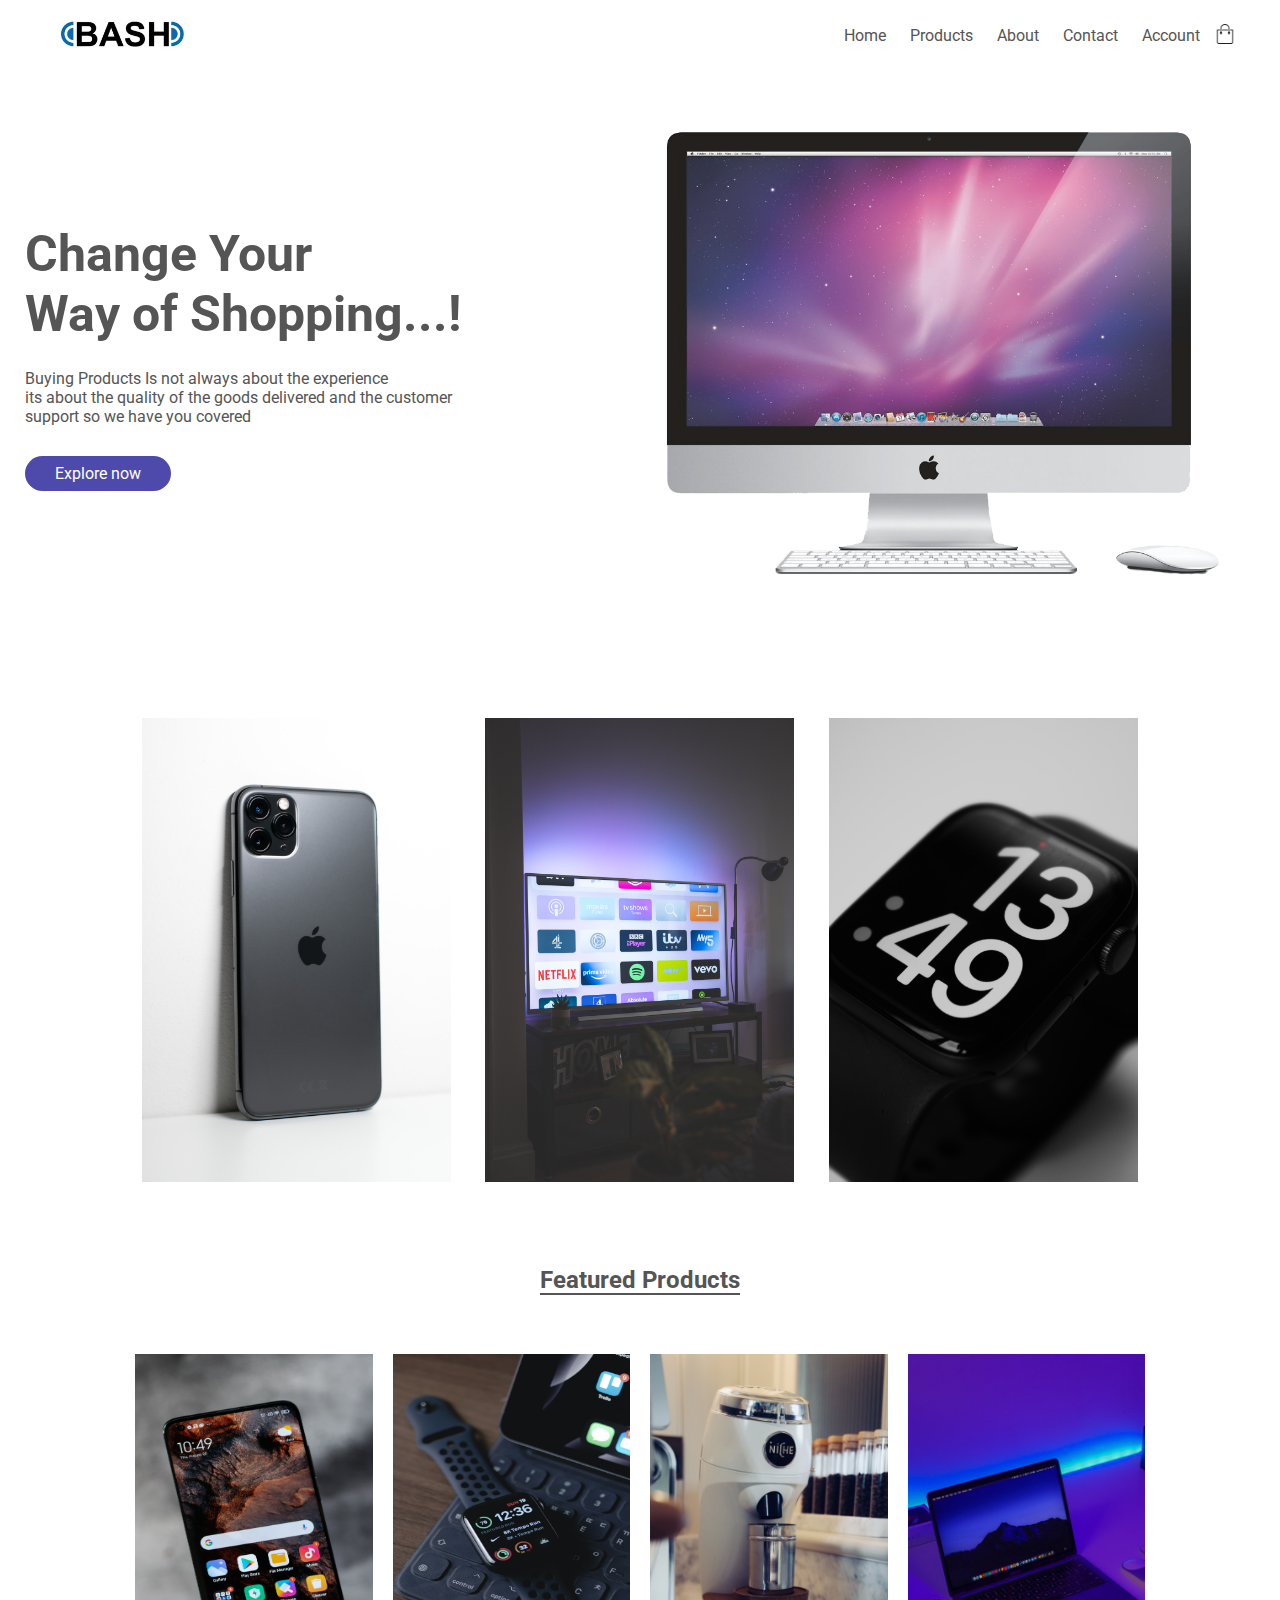
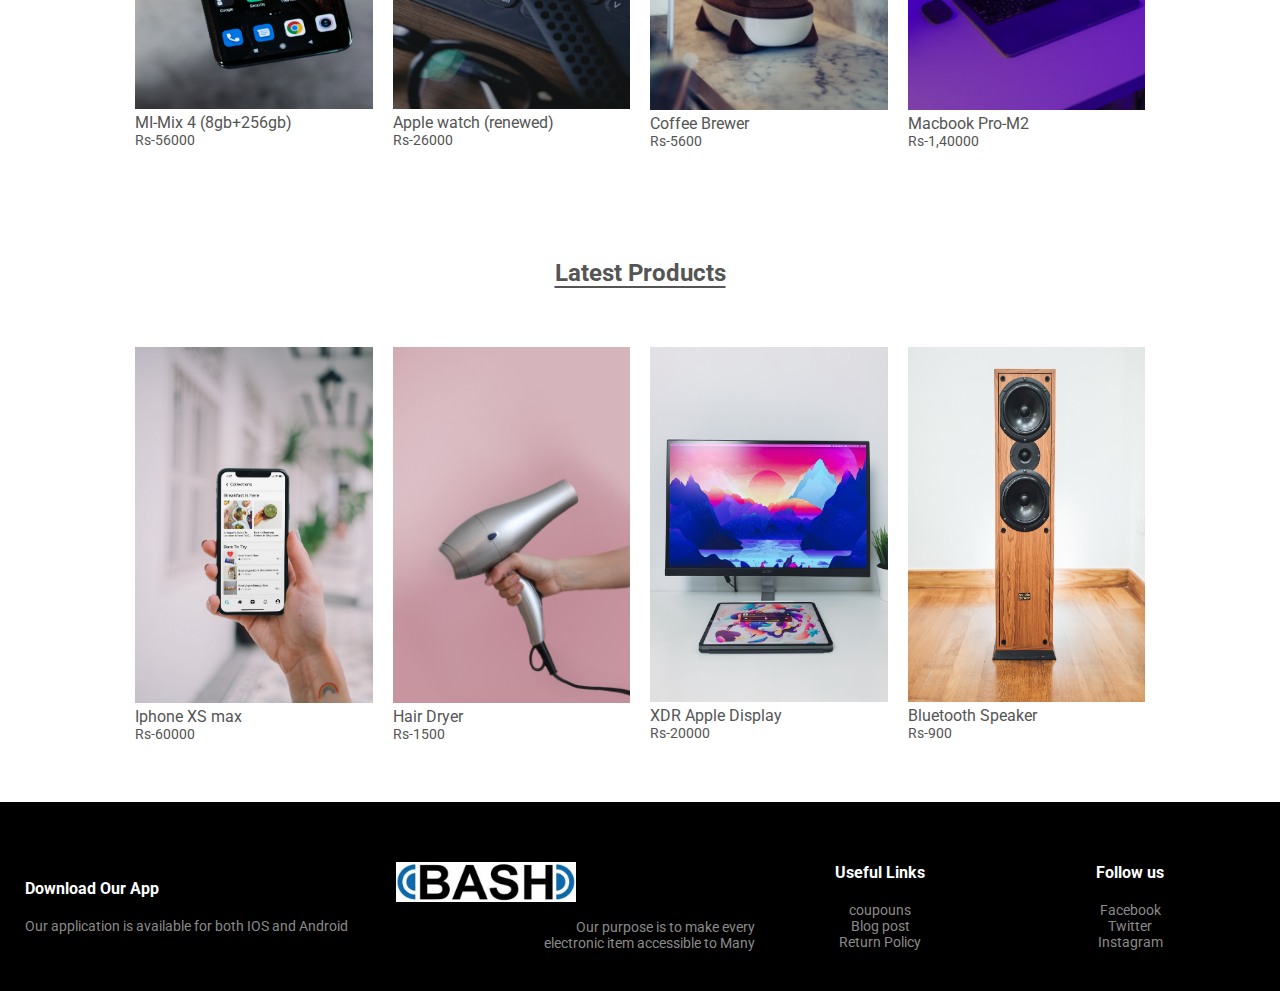
<file: project-main/index.html>
<!DOCTYPE html>
<head>
    <title>Bluebash | Ecommerce</title>
    <link rel="stylesheet" href="style.css">
    <link rel="preconnect" href="https://fonts.googleapis.com">
<link rel="preconnect" href="https://fonts.gstatic.com" crossorigin>
<link href="https://fonts.googleapis.com/css2?family=Roboto&display=swap" rel="stylesheet">
</head>
<body>
    <div class="header">
    <div class="container">
    <div class="navbar">
        <div class="logo">
           <img src="images/logo.jpg" width="125px"> 
        </div>
        <nav>
            <ul>
                <li><a href="">Home</li>
                <li><a href="products.html">Products</li>
                <li><a href="about.html">About</li>
                <li><a href="">Contact</li>
                <li><a href="signup.html">Account</li>                    
            </ul>
        </nav>
        <img src="images/cart.png" width="20px" height="20px">
    </div>
    <div class="row">
        <div class="col-2">
            <h1>Change Your <br> Way of Shopping...!</h1>
            <p>Buying Products Is not always about the experience <br>its about the quality of the goods delivered and the customer<br> support so we have you covered
            </p>
            <a href=".small-container" class="btn"> Explore now </a>
        </div>
        <div class="col-2">
            <img src="images/image1.png" style="width:600px;">
        </div>
    </div>
    </div>
    </div>
<div class="categories">
    <div class="small-container">
    <div class="row">
        <div class="col-3">
            <img src="images/category-1.jpg">
        </div>
        <div class="col-3">
            <img src="images/category-2.jpg">
        </div>
        <div class="col-3">
            <img src="images/category-3.jpg">
        </div>
    </div>
</div>
<div class="small-container">
    <h2 style="text-align: center;margin-bottom: 50px;margin-top: 50px;color: #555;text-decoration: underline;text-underline-offset: 5px;">Featured Products</h2>
    <div class="row">
        <div class="col-4">
            <img src="images/product-1.jpg" style="height:355px ;">
            <h4>MI-Mix 4 (8gb+256gb)</h4>
            <p>Rs-56000</p>
        </div>
        <div class="col-4">
            <img src="images/product-2.jpg" style="height:355px ;">
            <h4>Apple watch (renewed)</h4>
            <p>Rs-26000</p>
        </div>
        <div class="col-4">
            <img src="images/product-3.jpg">
            <h4>Coffee Brewer</h4>
            <p>Rs-5600</p>
        </div>
        <div class="col-4">
            <img src="images/product-4.jpg">
            <h4>Macbook Pro-M2</h4>
            <p>Rs-1,40000</p>
        </div>
    </div>
    <h2 class="title" style="text-align: center;margin-bottom: 50px;margin-top: 50px;color: #555;text-decoration: underline;text-underline-offset: 5px;"">Latest Products</h2>
    <div class="row">
        <div class="col-4">
            <img src="images/product-5.jpg">
            <h4>Iphone XS max</h4>
            <p>Rs-60000</p>
        </div>
        <div class="col-4">
            <img src="images/product-6.jpg">
            <h4>Hair Dryer</h4>
            <p>Rs-1500</p>
        </div>
        <div class="col-4">
            <img src="images/product-7.jpg" style="height:355px;">
            <h4>XDR Apple Display</h4>
            <p>Rs-20000</p>
        </div>
        <div class="col-4">
            <img src="images/product-8.jpg" style="height: 355px;">
            <h4>Bluetooth Speaker</h4>
            <p>Rs-900</p>
        </div>
    </div>
</div>
<div class="footer">
    <div class="container">
        <div class="row">
            <div class="footer-col-1">
                <h3>Download Our App</h3>
                <p>Our application is available for both IOS and Android</p>
            </div>
            <div class="footer-col-2">
                <img src="images/logo.jpg"
                <p>Our purpose is to make every electronic item accessible to Many</p>
            </div>
            <div class="footer-col-3">
                <h3>Useful Links</h3>
                <ul>
                    <li>coupouns</li>
                    <li>Blog post</li>
                    <li>Return Policy</li>
                </ul>
            </div>
            <div class="footer-col-4">
                <h3>Follow us</h3>
                <ul>
                    <li>Facebook</li>
                    <li>Twitter</li>
                    <li>Instagram</li>
                </ul>
            </div>
        </div>
    </div>
</div>


</body>
</html>
</file>
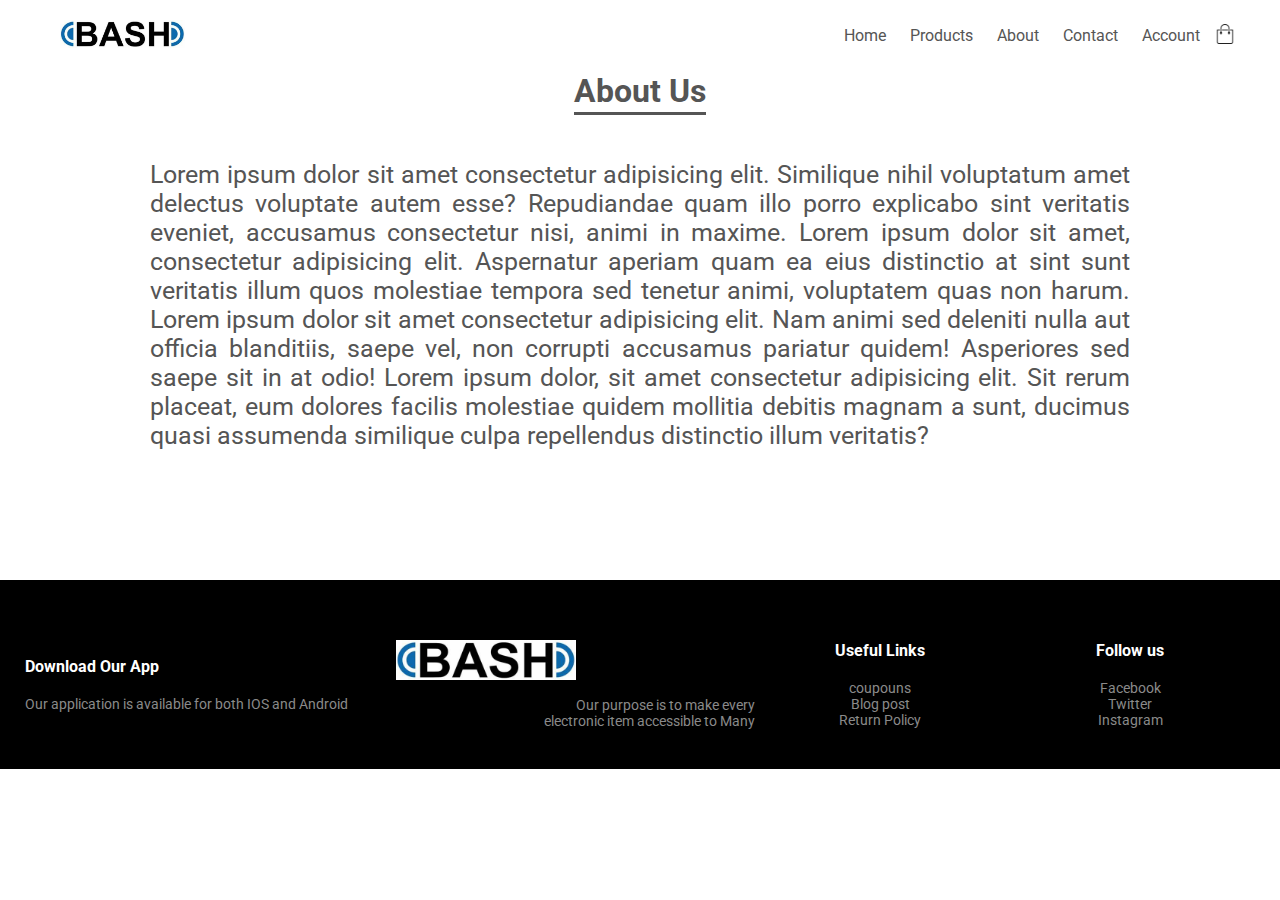
<file: project-main/about.html>
<!DOCTYPE html>
<head>
    <title>Bluebash | Ecommerce</title>
    <link rel="stylesheet" href="style.css">
    <link rel="preconnect" href="https://fonts.googleapis.com">
<link rel="preconnect" href="https://fonts.gstatic.com" crossorigin>
<link href="https://fonts.googleapis.com/css2?family=Roboto&display=swap" rel="stylesheet">
</head>
<body>
    <div class="header">
    <div class="container">
    <div class="navbar">
        <div class="logo">
           <img src="images/logo.jpg" width="125px"> 
        </div>
        <nav>
            <ul>
                <li><a href="index.html">Home</li>
                <li><a href="products.html">Products</li>
                <li><a href="">About</li>
                <li><a href="">Contact</li>
                <li><a href="signup.html">Account</li>                    
            </ul>
        </nav>
        <img src="images/cart.png" width="20px" height="20px">
    </div>
</div>
<div class="about-us">
<h1 style="text-align: center; text-decoration: underline;text-underline-offset: 10px;">About Us</h1>
<p style="margin-top: 50px;margin-bottom:130px;margin-left: 150px;margin-right: 150px;font-size: 25px;text-align: justify;">Lorem ipsum dolor sit amet consectetur adipisicing elit. Similique nihil voluptatum amet delectus voluptate autem esse? Repudiandae quam illo porro explicabo sint veritatis eveniet, accusamus consectetur nisi, animi in maxime.
    Lorem ipsum dolor sit amet, consectetur adipisicing elit. Aspernatur aperiam quam ea eius distinctio at sint sunt veritatis illum quos molestiae tempora sed tenetur animi, voluptatem quas non harum. Lorem ipsum dolor sit amet consectetur adipisicing elit. Nam animi sed deleniti nulla aut officia blanditiis, saepe vel, non corrupti accusamus pariatur quidem! Asperiores sed saepe sit in at odio!
    Lorem ipsum dolor, sit amet consectetur adipisicing elit. Sit rerum placeat, eum dolores facilis molestiae quidem mollitia debitis magnam a sunt, ducimus quasi assumenda similique culpa repellendus distinctio illum veritatis?
</p>
</div>

<div class="footer">
    <div class="container">
        <div class="row">
            <div class="footer-col-1">
                <h3>Download Our App</h3>
                <p>Our application is available for both IOS and Android</p>
            </div>
            <div class="footer-col-2">
                <img src="images/logo.jpg"
                <p>Our purpose is to make every electronic item accessible to Many</p>
            </div>
            <div class="footer-col-3">
                <h3>Useful Links</h3>
                <ul>
                    <li>coupouns</li>
                    <li>Blog post</li>
                    <li>Return Policy</li>
                </ul>
            </div>
            <div class="footer-col-4">
                <h3>Follow us</h3>
                <ul>
                    <li>Facebook</li>
                    <li>Twitter</li>
                    <li>Instagram</li>
                </ul>
            </div>
        </div>
    </div>
</div>


</body>
</html>
</file>
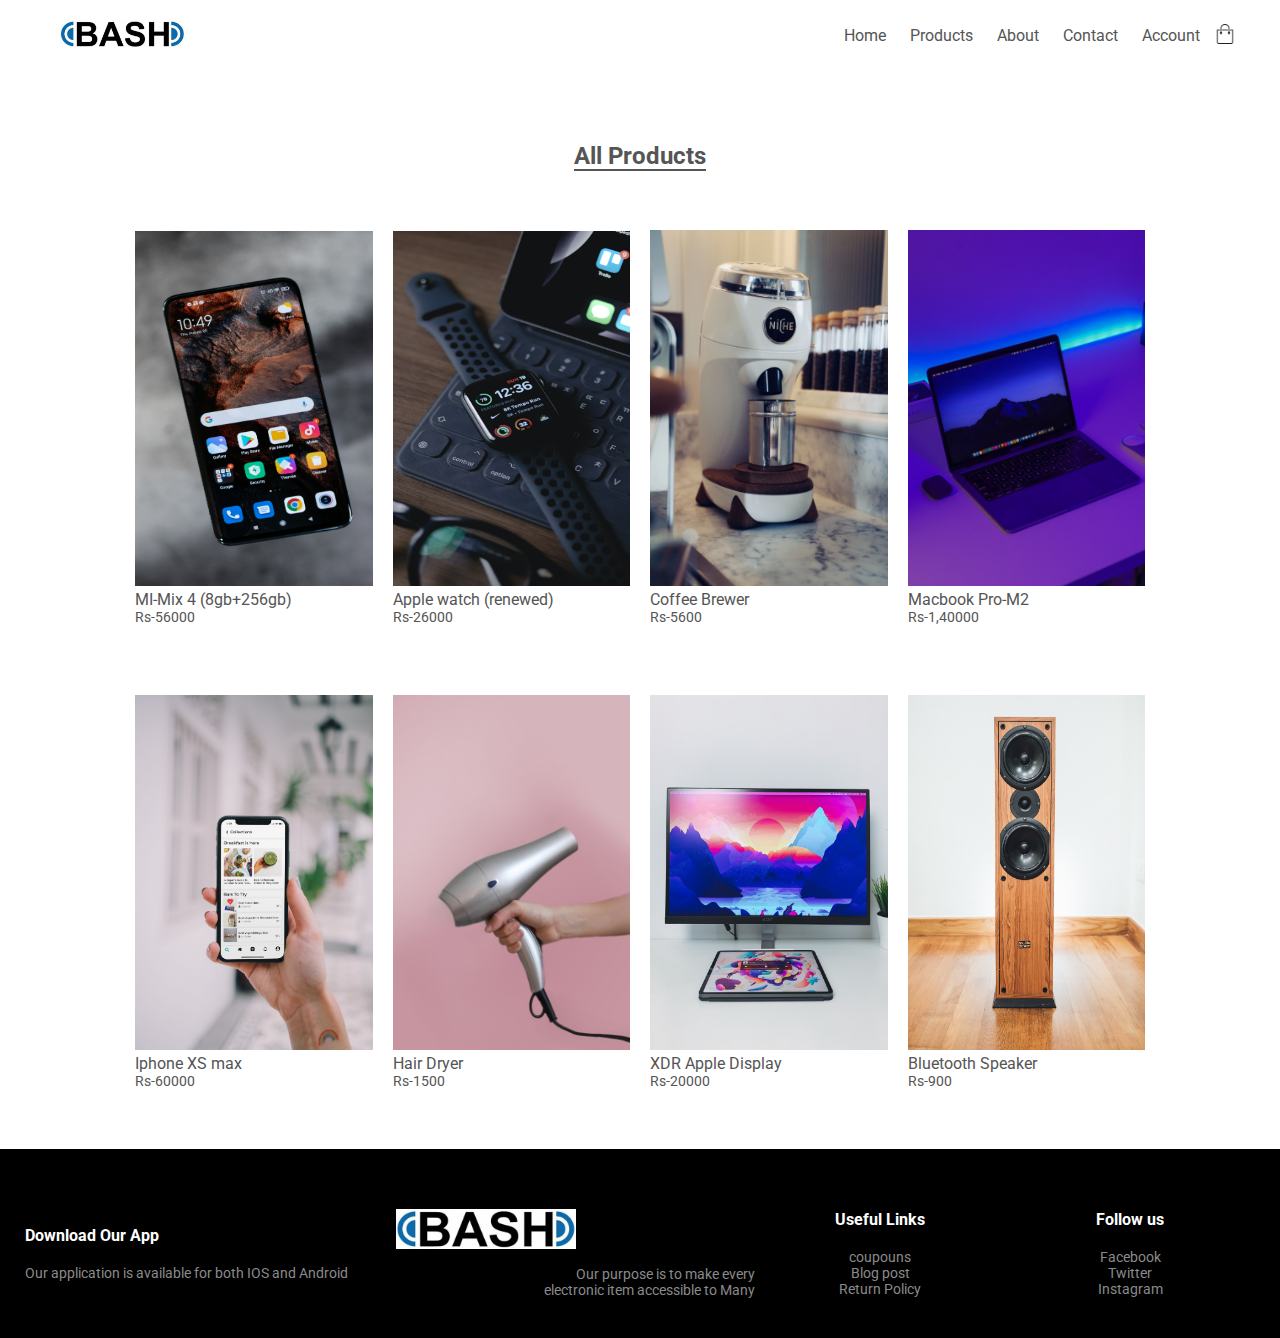
<file: project-main/products.html>
<!DOCTYPE html>
<head>
    <title>All Products Bluebash | Ecommerce</title>
    <link rel="stylesheet" href="style.css">
    <link rel="preconnect" href="https://fonts.googleapis.com">
<link rel="preconnect" href="https://fonts.gstatic.com" crossorigin>
<link href="https://fonts.googleapis.com/css2?family=Roboto&display=swap" rel="stylesheet">
</head>
<body>
    <div class="header">
    <div class="container">
    <div class="navbar">
        <div class="logo">
           <img src="images/logo.jpg" width="125px"> 
        </div>
        <nav>
            <ul>
                <li><a href="index.html">Home</li>
                <li><a href="">Products</li>
                <li><a href="about.html">About</li>
                <li><a href="">Contact</li>
                <li><a href="signup.html">Account</li>                    
            </ul>
        </nav>
        <img src="images/cart.png" width="20px" height="20px">
    </div>
    </div>
    </div>
<div class="categories">
<div class="small-container">
    <h2 style="text-align: center;margin-bottom: 50px;margin-top: 50px;color: #555;text-decoration: underline;text-underline-offset: 5px;">All Products</h2>
    <div class="row">
        <div class="col-4">
            <img src="images/product-1.jpg" style="height: 355px;">
            <h4>MI-Mix 4 (8gb+256gb)</h4>
            <p>Rs-56000</p>
        </div>
        <div class="col-4">
            <img src="images/product-2.jpg" style="height:355px ;">
            <h4>Apple watch (renewed)</h4>
            <p>Rs-26000</p>
        </div>
        <div class="col-4">
            <img src="images/product-3.jpg">
            <h4>Coffee Brewer</h4>
            <p>Rs-5600</p>
        </div>
        <div class="col-4">
            <img src="images/product-4.jpg">
            <h4>Macbook Pro-M2</h4>
            <p>Rs-1,40000</p>
        </div>
        <div class="col-4">
            <img src="images/product-5.jpg" style="height: 355px;">
            <h4>Iphone XS max</h4>
            <p>Rs-60000</p>
        </div>
        <div class="col-4">
            <img src="images/product-6.jpg" style="height: 355px;">
            <h4>Hair Dryer</h4>
            <p>Rs-1500</p>
        </div>
        <div class="col-4">
            <img src="images/product-7.jpg" style="height: 355px;">
            <h4>XDR Apple Display</h4>
            <p>Rs-20000</p>
        </div>
        <div class="col-4">
            <img src="images/product-8.jpg" style="height: 355px;">
            <h4>Bluetooth Speaker</h4>
            <p>Rs-900</p>
        </div>
    </div>
</div>
<div class="footer">
    <div class="container">
        <div class="row">
            <div class="footer-col-1">
                <h3>Download Our App</h3>
                <p>Our application is available for both IOS and Android</p>
            </div>
            <div class="footer-col-2">
                <img src="images/logo.jpg"
                <p>Our purpose is to make every electronic item accessible to Many</p>
            </div>
            <div class="footer-col-3">
                <h3>Useful Links</h3>
                <ul>
                    <li>coupouns</li>
                    <li>Blog post</li>
                    <li>Return Policy</li>
                </ul>
            </div>
            <div class="footer-col-4">
                <h3>Follow us</h3>
                <ul>
                    <li>Facebook</li>
                    <li>Twitter</li>
                    <li>Instagram</li>
                </ul>
            </div>
        </div>
    </div>
</div>


</body>
</html>
</file>
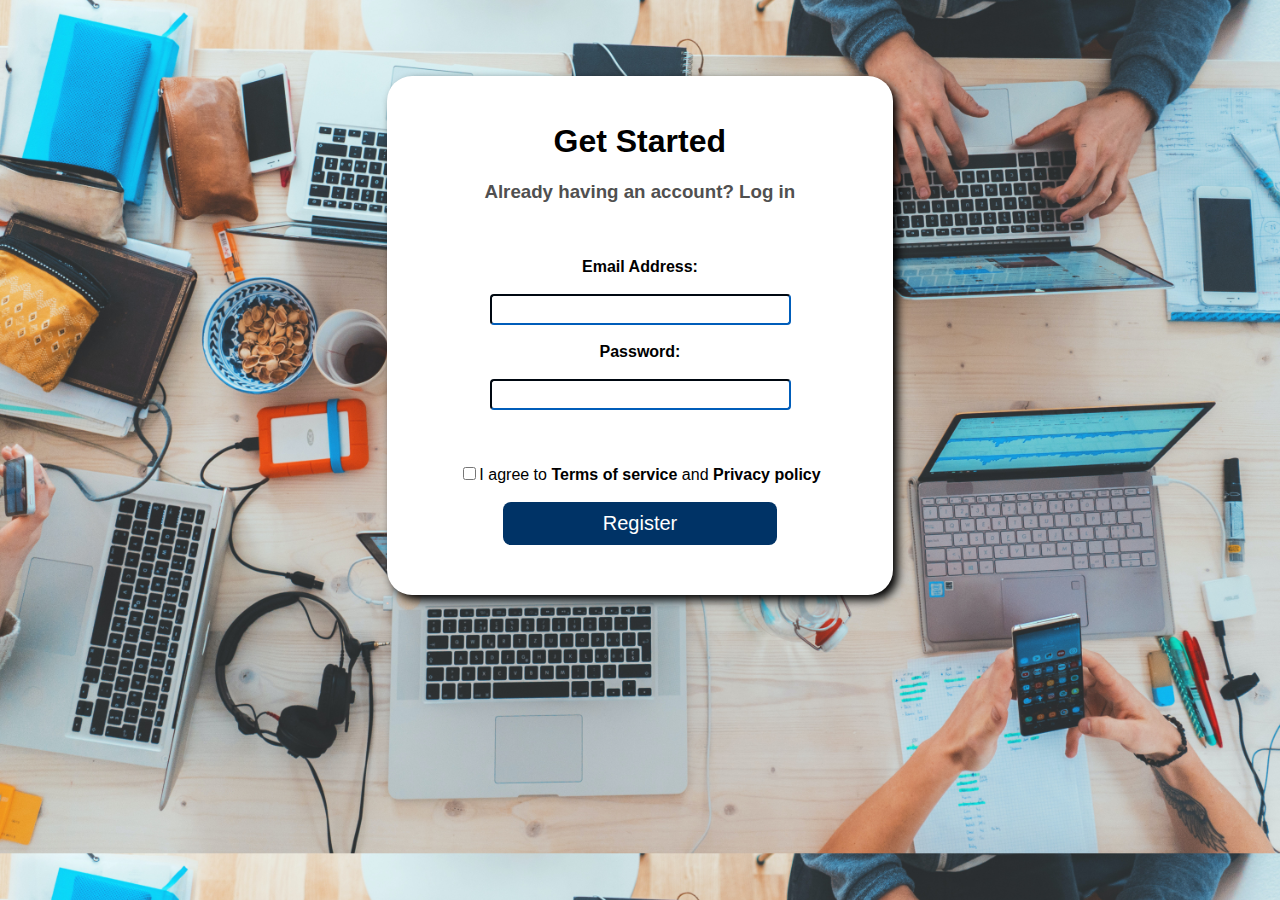
<file: project-main/signup.html>
<!DOCTYPE html>
<head>
    <link rel="stylesheet" href="signup.css">
</head>
<title>
</title>
<body>
    <div id="main">
    <div id="getstarted">
        <ul type="none">
            <li><h1>Get Started</h1></li>
            <li><h3>Already having an account? Log in</h3></li>
        </ul>
    </div>
    <br><br>
    <div id="form">
        <form>
            <label for="eaddress" id="eaddress"><b>Email Address:</b></label><br><br>
            <input type="text"><br>
            <br>
            <lable for="pass" id="pass"><b>Password:</b></lable><br><br>
            <input type="text"><br>
            <br><br><br>
            <input type="checkbox"><lable>I agree to <b>Terms of service</b> and <b>Privacy policy</b></lable><br> 
            <br>
            <button type="submit" value="Register" id="button1"><a href="index.html" style="color: white;text-decoration:none;">Register</a></button>
        </form>
    </div>
    </div>
    
</body>
</html>
</file>
<file: project-main/style.css>
*{
    margin: 0;
    padding: 0;
    box-sizing: border-box;
}
body{
    font-family: 'Roboto', sans-serif;
}
.navbar{
    display: flex;
    align-items: center;
    padding: 20px;
}
nav{
    flex:1;
    text-align: right;
}
nav ul{
   
    list-style-type: none;
}
nav ul li{
    display: inline-block;
    margin-left: 20px;
}
a{
    text-decoration: none;
    color: #555;
}
p{
    color: #555 ;
}
.container{
    max-width: 1300px;
    margin: auto;
    padding-left: 25px;
    padding-right: 25px;
}
.row{
    display: flex;
    align-items: center;
    flex-wrap: wrap;
    justify-content: space-around;
}
.col-2{
    flex-basis: 50%;
    min-width: 300px;
}
.col-2 img{
    max-width: 100%;
    padding: 50px 0;
}
.col-2 h1{
    font-size: 50px;
    line-height: 60px;
    margin: 25px 0;
}
.btn{
    display: inline-block;
    background: #4d4aac;
    color:rgb(255, 255, 255);
    padding: 8px 30px;
    margin: 30px 0;
    border-radius: 30px;
}
.btn:hover{
    background:#555 ;
}
.header row{
    margin-top:70px ;
}
.navbar img{
    margin-left: 15px;
}
.categories{
    margin: 70px 0;
}
.col-3{
    flex-basis: 30%;
    min-width: 250px;
    margin-bottom: 30px;
}
.col-3 img{
    width: 100%;
}
.small-container{
    max-width:1080px;
    margin: auto;
    padding-left: 25px;
    padding-right:25px ;

}
.col-4{
    flex-basis: 25%;
    padding: 10px;
    min-width: 200px;
    margin-bottom: 50px;
}
.col-4 img{
    width: 100%;
}
h4{
    color: #555;
    font-weight: normal;
}
.col-4 p{
    font-size:14px ;
}
.footer{
    background: #000;
    color:#8a8a8a ;
    font-size: 14px;
    padding: 60px 0 20px;
    margin-bottom: -80px;
}
.footer p{
    color:#8a8a8a ;
}
.footer h3{
    color: #fff;
    margin-bottom: 20px;
}
.footer-col-1, .footer-col-2, .footer-col-3, .footer-col-4{
    min-width: 250px;
    margin-bottom: 20px;
}
.footer-col-1{
    flex-basis: 30%;
}
.footer-col-2{
    flex: 1;
    text-align: right;
}
.footer-col-2 img{
    width: 180px;
    margin-bottom: 30px;
}
.footer-col-3, .footer-col-4{
    flex-basis: 12%;
    text-align:center;
}
ul{
    list-style-type: none;
}
</file>
<file: project-main/signup.css>
body{
    background-image:url("signupbg.jpg");
    background-size: cover;
    background-color: #003366;
}
#main{
    background-color: #ffffff;
    border-radius: 25px;
    text-align: center;
    margin-right: 30%;
    margin-left: 30% ;
    font-family: 'Lucida Sans', 'Lucida Sans Regular', 'Lucida Grande', 'Lucida Sans Unicode', Geneva, Verdana, sans-serif;
    margin-top: 6%;
    padding-bottom: 4%;
    padding-top: 2%;
    box-shadow: 5px 5px 10px;
}
#button1{
    background-color: #003366;
    padding: 10px 100px 10px 100px;
    border: #003366;
    font-family: 'Lucida Sans', 'Lucida Sans Regular', 'Lucida Grande', 'Lucida Sans Unicode', Geneva, Verdana, sans-serif;
    color: #ffffff;
    font-size: 20px;
    border-radius: 8px;
}
#button1:hover{
    background-color: black;
}
#getstarted{
   margin-right:8%;
}
#form input{
    border-color: #003366;
    border-radius: 4px;
    padding: 7px 20px 5px 100px;
}
#getstarted h3{
    color: rgb(80, 80, 80);
}
</file>
